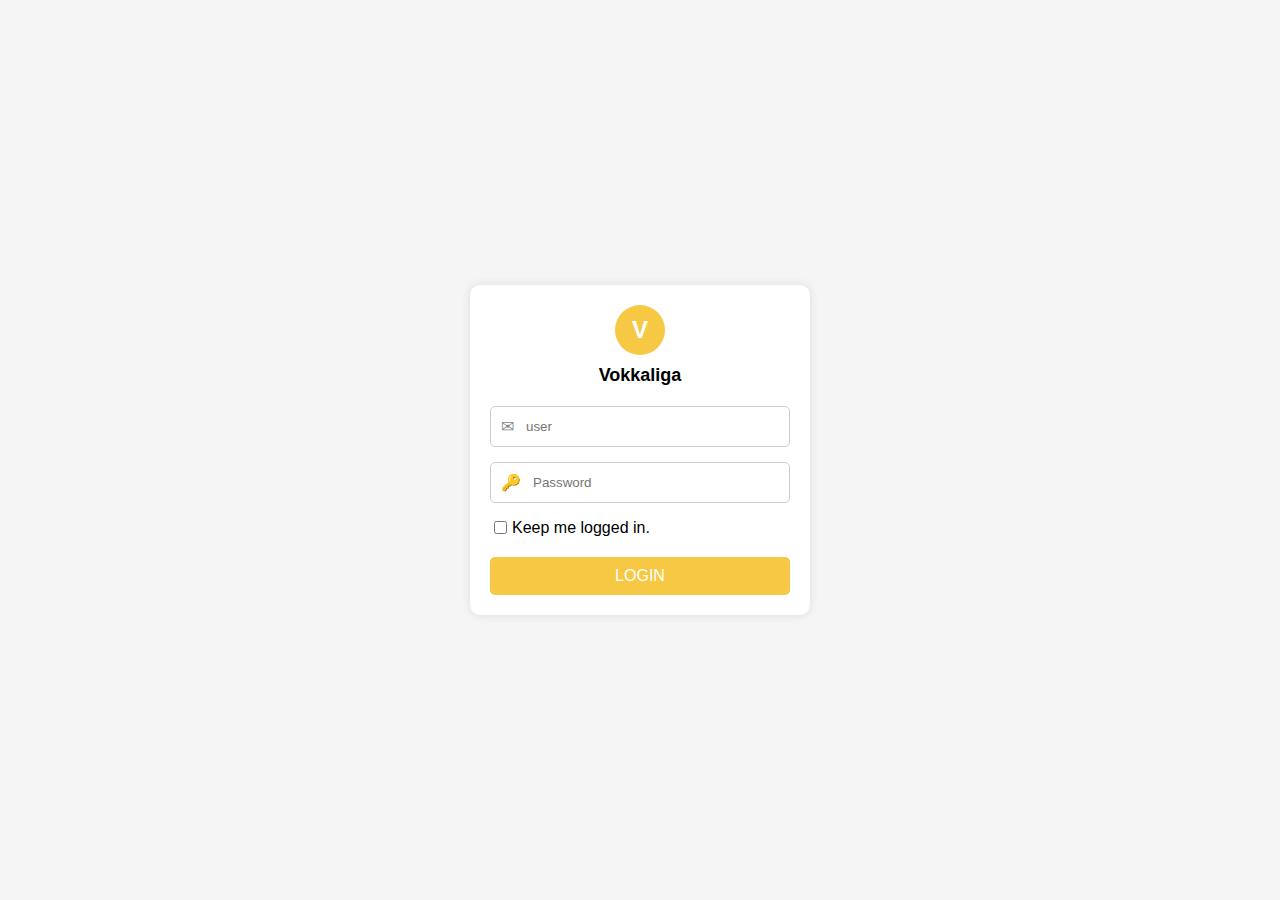
<file: index.html>
<!DOCTYPE html>
<html lang="en">
<head>
    <meta charset="UTF-8">
    <meta name="viewport" content="width=device-width, initial-scale=1.0">
    <title>Login Page</title>
    <link rel="stylesheet" href="style.css">
</head>
<body>
    <div class="login-container">
        <div class="login-box">
            <div class="logo">
                <div class="logo-circle">V</div>
                <div class="logo-text">Vokkaliga</div>
            </div>
            <form>
                <div class="input-group">
                    <label for="username">
                        <span class="icon">&#x2709;</span>
                        <input type="text" id="username" name="username" placeholder="user">
                    </label>
                </div>
                <div class="input-group">
                    <label for="password">
                        <span class="icon">&#x1F511;</span>
                        <input type="password" id="password" name="password" placeholder="Password">
                    </label>
                </div>
                <div class="checkbox-group">
                    <input type="checkbox" id="keep-logged-in" name="keep-logged-in">
                    <label for="keep-logged-in">Keep me logged in.</label>
                </div>
                <button type="submit" class="login-button">LOGIN</button>
            </form>
        </div>
    </div>
    <script>
        document.querySelector('form').addEventListener('submit', function(event) {
            event.preventDefault(); 
            const correctUsername = 'user';
            const correctPassword = 'password';
            const username = document.getElementById('username').value;
            const password = document.getElementById('password').value;
            if (username === correctUsername && password === correctPassword) {
                const loginTime = new Date();
                localStorage.setItem('username',username);
                localStorage.setItem('loginTime', loginTime);
                window.location.href = 'dashboard.html'; 
            } else {
                alert('Incorrect username or password. Please try again.');
            }
        });
    </script>
</body>
</html>
</file>
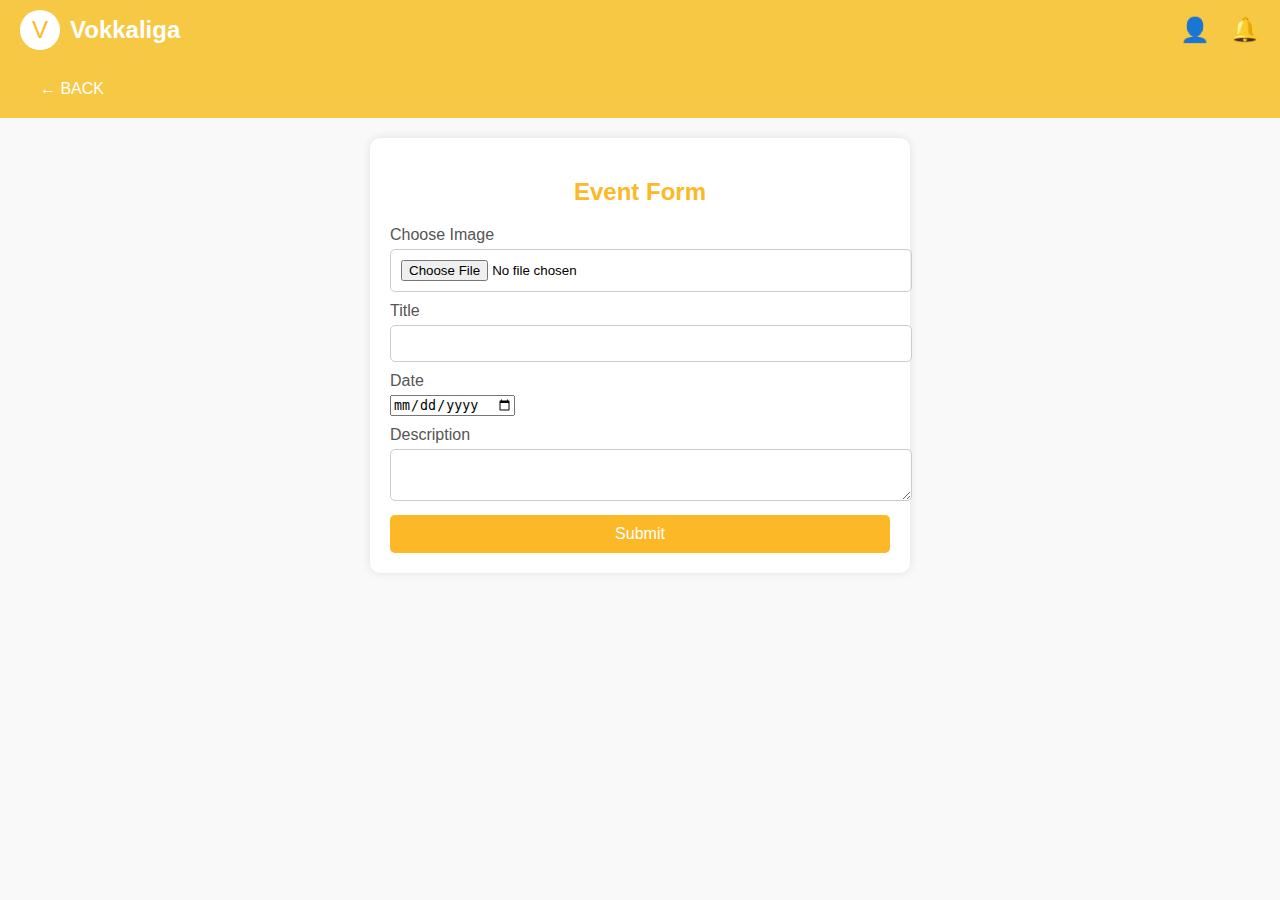
<file: create_event.html>
<!DOCTYPE html>
<html lang="en">
<head>
    <meta charset="UTF-8">
    <meta name="viewport" content="width=device-width, initial-scale=1.0">
    <title>Create Event</title>
    <link rel="stylesheet" href="cevents.css">
</head>
<body>
    <header>
        <div class="header-left">
            <div class="logo-circle">V</div>
            <div class="logo-text">Vokkaliga</div>
        </div>
        <div class="header-right">
            <div class="profile-icon">&#x1F464;</div>
            <div class="notification-icon">&#x1F514;</div>
        </div>
    </header>
    <div class="top-bar">
        <a href="events.html" class="back-button">&#x2190; BACK</a>
    </div>
    <div class="content">
        <form class="event-form" id="event-form">
            <h2>Event Form</h2>
            <div>
                <label for="image">Choose Image</label>
                <input type="file" id="image" name="image">
            </div>
            <div>
                <label for="title">Title</label>
                <input type="text" id="title" name="title">
            </div>
            <div>
                <label for="date">Date</label>
                <input type="date" id="date" name="date" placeholder="dd-mm-yyyy">
            </div>
            <div>
                <label for="description">Description</label>
                <textarea id="description" name="description"></textarea>
            </div>
            <button type="submit">Submit</button>
        </form>
    </div>
    <script src="create_event.js"></script>
</body>
</html>
</file>
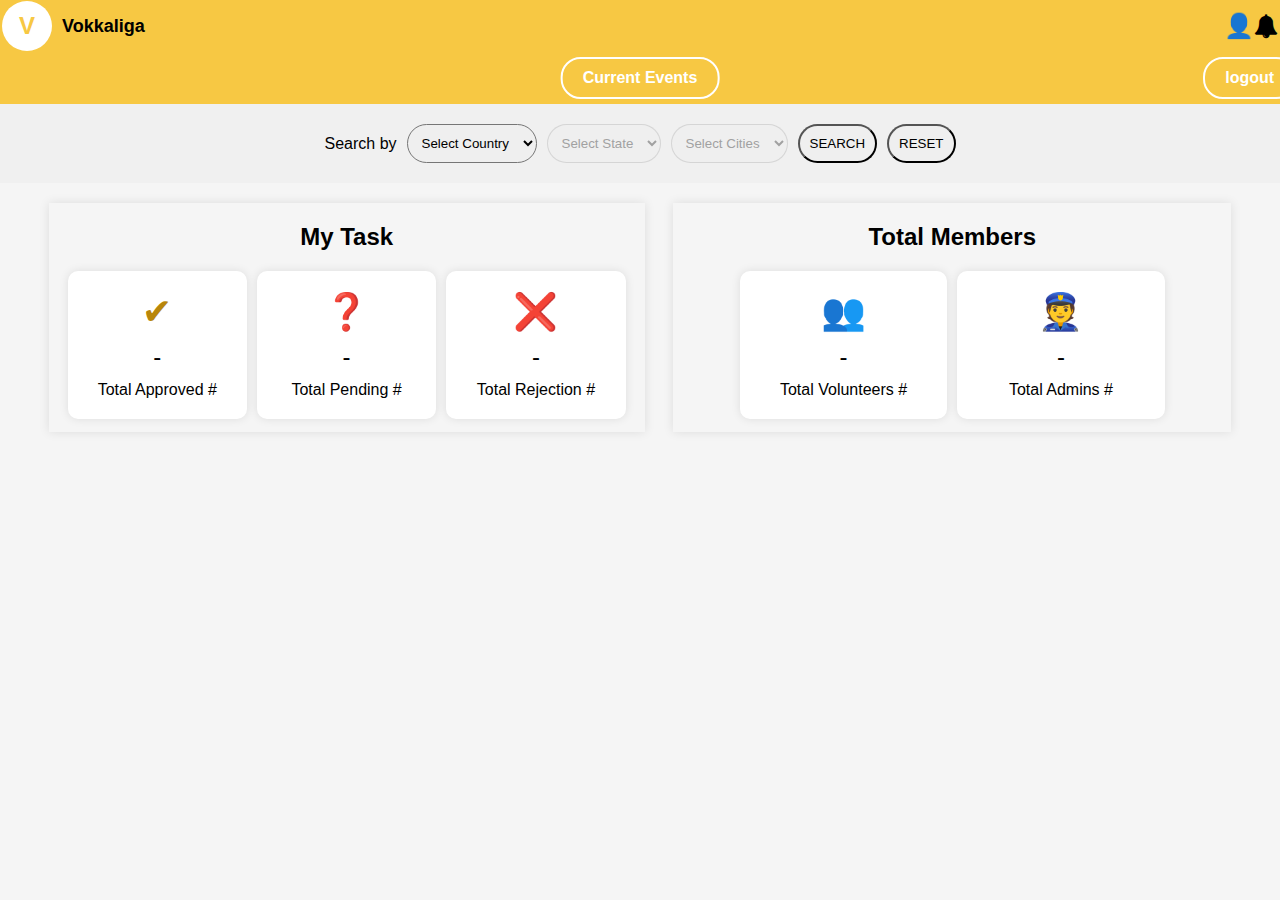
<file: dashboard.html>
<!DOCTYPE html>
<html lang="en">
<head>
    <meta charset="UTF-8">
    <meta name="viewport" content="width=device-width, initial-scale=1.0">
    <title>Dashboard</title>
    <link rel="stylesheet" href="dashboard.css">
    <link rel="stylesheet" href="https://cdnjs.cloudflare.com/ajax/libs/font-awesome/4.7.0/css/font-awesome.min.css">
</head>
<body>
    <header>
        <div class="header-left">
            <div class="logo-circle">V</div>
            <div class="logo-text">Vokkaliga</div>
        </div>
        <div class="header-right">
            <div class="profile-icon" onclick="showProfile()">
                &#x1F464;
            </div>
            <i style="font-size:24px" class="fa">&#xf0f3;</i>
        </div>
    </header>
    <nav>
        <button class="current-events" onclick="openevents()">Current Events</button>
        <button class="Logout">logout</button>
    </nav>
    <div class="search-bar">
        <label for="country">Search by</label>
        <select id="country" onchange="fetchStates(this.value)">
            <option>Select Country</option>
        </select>
        <select id="state" onchange="fetchCities(document.getElementById('country').value,this.value)" disabled>
            <option>Select State</option>
        </select>
        <select id="city" disabled>
            <option>Select Cities</option>
        </select>
        <button onclick="search()">SEARCH</button>
        <button onclick="resetSearch()">RESET</button>
    </div>
    <main>
        <section class="tasks">
            <center><h2>My Task</h2></center>
            <div class="task-cards">
                <div class="task-card" onclick="totalapproved()">
                    <div class="task-icon">&#10004;</div>
                    <div class="task-count">-</div>
                    <div class="task-label">Total Approved #</div>
                </div>
                <div class="task-card" onclick="totalpending()">
                    <div class="task-icon">&#10067;</div>
                    <div class="task-count">-</div>
                    <div class="task-label">Total Pending #</div>
                </div>
                <div class="task-card" onclick="totalreject()">
                    <div class="task-icon">&#x274C;</div>
                    <div class="task-count">-</div>
                    <div class="task-label">Total Rejection #</div>
                </div>
            </div>
        </section>
        <section class="members">
            <center><h2>Total Members</h2></center>
            <div class="member-cards">
                <div class="member-card">
                    <div class="member-icon">&#x1F465;</div>
                    <div class="member-count">-</div>
                    <div class="member-label">Total Volunteers #</div>
                </div>
                <div class="member-card">
                    <div class="member-icon">&#x1F46E;</div>
                    <div class="member-count">-</div>
                    <div class="member-label">Total Admins #</div>
                </div>
            </div>
        </section>
    </main>
    
    <div id="profile-modal" class="modal">
        <div class="modal-content">
            <span class="close" onclick="closeModal()">&times;</span>
            <p id="profile-details"></p>
        </div>
    </div>
    
    <script>
        document.addEventListener('DOMContentLoaded', () => {
            fetchCountries();
        });

        async function fetchCountries() {
            try {
                var headers = new Headers();
                headers.append("X-CSCAPI-KEY", "enZBRUxZZGFMMTVZMUNHQWt3QlFzWktzcXpwMnhyTk80eEVlZW9PWA==");

                var requestOptions = {
                    method: 'GET',
                    headers: headers,
                    redirect: 'follow'
                };

                const response = await fetch("https://api.countrystatecity.in/v1/countries", requestOptions);
                const data = await response.json();
                const countrySelect = document.getElementById('country');
                countrySelect.innerHTML = '<option>Select Country</option>';
                data.forEach(country => {
                    const option = document.createElement('option');
                    option.value = country.iso2;
                    option.textContent = country.name;
                    countrySelect.appendChild(option);
                });
            } catch (error) {
                console.error('Error fetching countries:', error);
            }
        }

        async function fetchStates(countryCode) {
            try {
                if (countryCode === "Select Country") {
                    document.getElementById('state').disabled = true;
                    document.getElementById('city').disabled = true;
                    return;
                }
                var headers = new Headers();
                headers.append("X-CSCAPI-KEY", "enZBRUxZZGFMMTVZMUNHQWt3QlFzWktzcXpwMnhyTk80eEVlZW9PWA==");

                var requestOptions = {
                    method: 'GET',
                    headers: headers,
                    redirect: 'follow'
                };

                const response = await fetch(`https://api.countrystatecity.in/v1/countries/${countryCode}/states`, requestOptions);
                const data = await response.json();
                const stateSelect = document.getElementById('state');
                stateSelect.innerHTML = '<option>Select State</option>';
                data.forEach(state => {
                    const option = document.createElement('option');
                    option.value = state.iso2;
                    option.textContent = state.name;
                    stateSelect.appendChild(option);
                });
                stateSelect.disabled = false;
                document.getElementById('city').disabled = true;
            } catch (error) {
                console.error('Error fetching states:', error);
            }
        }

        async function fetchCities(countryCode, stateCode) {
            try {
                if (stateCode === "Select State") {
                    document.getElementById('city').disabled = true;
                    return;
                }
                var headers = new Headers();
                headers.append("X-CSCAPI-KEY", "enZBRUxZZGFMMTVZMUNHQWt3QlFzWktzcXpwMnhyTk80eEVlZW9PWA==");

                var requestOptions = {
                    method: 'GET',
                    headers: headers,
                    redirect: 'follow'
                };

                const response = await fetch(`https://api.countrystatecity.in/v1/countries/${countryCode}/states/${stateCode}/cities`, requestOptions);
                const data = await response.json();
                const citySelect = document.getElementById('city');
                citySelect.innerHTML = '<option>Select City</option>';
                data.forEach(city => {
                    const option = document.createElement('option');
                    option.value = city.iso2;
                    option.textContent = city.name;
                    citySelect.appendChild(option);
                });
                citySelect.disabled = false;
            } catch (error) {
                console.error('Error fetching cities:', error);
            }
        }

        function search() {
            console.log('Search button clicked');
        }

        function resetSearch() {
            document.getElementById('country').value = "Select Country";
            document.getElementById('state').innerHTML = '<option>Select State</option>';
            document.getElementById('state').disabled = true;
            document.getElementById('city').innerHTML = '<option>Select City</option>';
            document.getElementById('city').disabled = true;
        }
        function openCurrentEvents() {
            window.location.href = 'currentevents.html';
        }

        function totalapproved(){
            window.location.href='totalapproved.html';
        }
        function totalpending(){
            window.location.href='totalpending.html';
        }
        function totalreject(){
            window.location.href='totalreject.html'
        }

        document.querySelector('.current-events').addEventListener('click', function() {
            window.location.href = 'events.html'; // Redirect to the current events page
        });
        document.querySelector('.Logout').addEventListener('click', function(){
            window.location.href='index.html';
        });
        function logout(){
            window.location.href='index.html';
        }

        function showProfile() {
            const modal = document.getElementById('profile-modal');
            const profileDetails = document.getElementById('profile-details');
            
            const userName = localStorage.getItem('username'); // Replace with dynamic user name
            const currentDate = new Date();
            const dateString = currentDate.toLocaleDateString();
            const timeString = currentDate.toLocaleTimeString();
            
            const loginTime = new Date(localStorage.getItem('loginTime'));
            const loginTimeString = loginTime.toLocaleTimeString();
        
            // Calculate login hours
            const diffMs = currentDate - loginTime;
            const diffHrs = Math.floor(diffMs / (1000 * 60 * 60));
            const diffMins = Math.floor((diffMs % (1000 * 60 * 60)) / (1000 * 60));
            
            const loginHoursText = `${diffHrs} hour${diffHrs === 1 ? '' : 's'} and ${diffMins} minute${diffMins === 1 ? '' : 's'}`;
        
            profileDetails.innerHTML = `
                <strong>Name:</strong> ${userName}<br>
                <strong>Today's Date:</strong> ${dateString}<br>
                <strong>Current Time:</strong> ${timeString}<br>
                <strong>Login Time:</strong> ${loginTimeString}<br>
                <strong>Login Hours:</strong> ${loginHoursText}
            `;
        
            modal.style.display = "block";
        }

        // Close modal when user clicks on <span> (x)
        function closeModal() {
            const modal = document.getElementById('profile-modal');
            modal.style.display = "none";
        }

        // Close modal when user clicks anywhere outside of the modal
        window.onclick = function(event) {
            const modal = document.getElementById('profile-modal');
            if (event.target === modal) {
                modal.style.display = "none";
            }
        }
    </script>
</body>
</html>
</file>
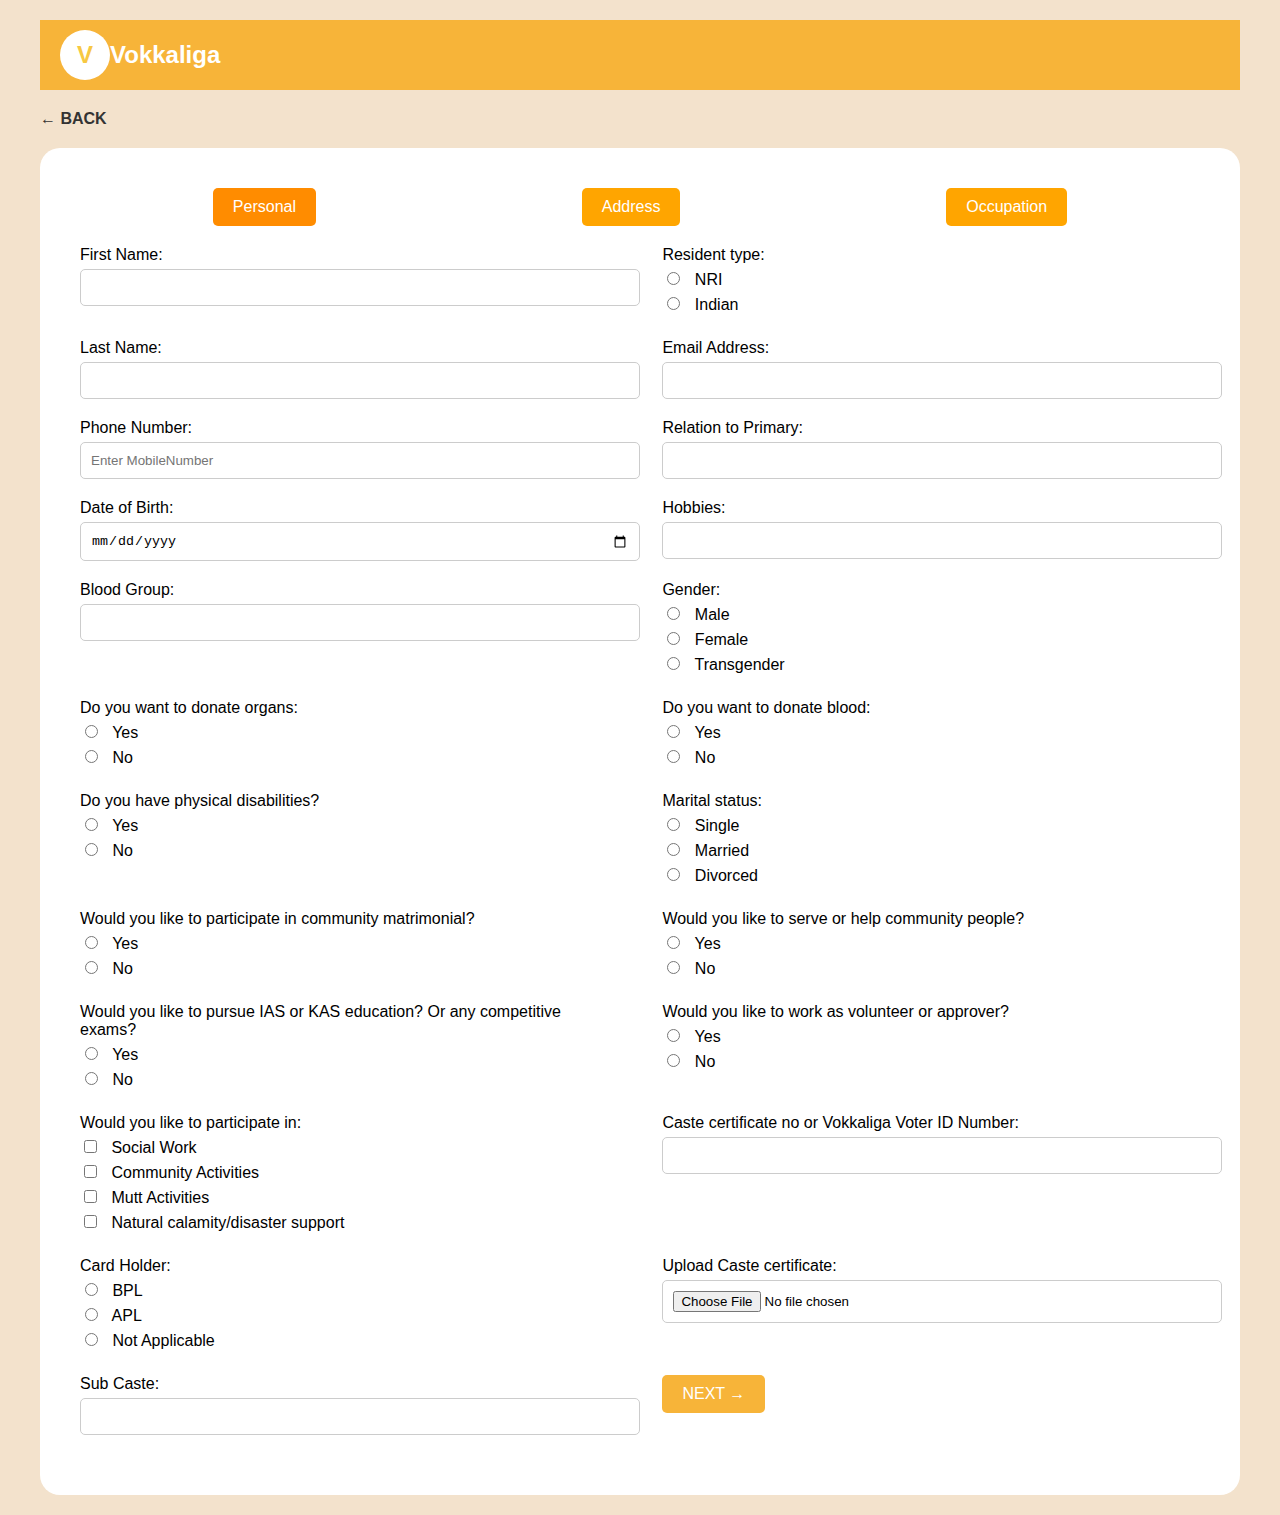
<file: designapp.html>
<!DOCTYPE html>
<html lang="en">
<head>
    <meta charset="UTF-8">
    <meta name="viewport" content="width=device-width, initial-scale=1.0">
    <title>Vokkaliga</title>
    <link rel="stylesheet" href="designapp.css">
</head>
<body>
    <div class="container">
        <header>
            <div class="logo-circle">V</div>
            <div class="title">Vokkaliga</div>
        </header>
        <nav id="back-link">
            <a href="totalapproved.html">&larr; BACK</a>
        </nav>
        <main>
            <div class="tabs">
                <button class="tab-button active" onclick="showSection('personal')">Personal</button>
                <button class="tab-button" onclick="showSection('address')">Address</button>
                <button class="tab-button" onclick="showSection('occupation')">Occupation</button>
            </div>
            <form id="personal-form">
                <div class="form-group">
                    <label for="first_name">First Name:</label>
                    <input type="text" id="first_name" name="first_name" value="">
                </div>
                <div class="form-group">
                    <label>Resident type:</label>
                    <label><input type="radio" name="resident_type" value="NRI"> NRI</label>
                    <label><input type="radio" name="resident_type" value="Indian" > Indian</label>
                </div>
                <div class="form-group">
                    <label for="last_name">Last Name:</label>
                    <input type="text" id="last_name" name="last_name" value="">
                </div>
                <div class="form-group">
                    <label for="email">Email Address:</label>
                    <input type="email" id="email" name="email" value="">
                </div>
                <div class="form-group">
                    <label for="phone">Phone Number:</label>
                    <input type="tel" id="phone" name="phone" placeholder="Enter MobileNumber">
                </div>
                <div class="form-group">
                    <label for="relation">Relation to Primary:</label>
                    <input type="text" id="relation" name="relation" value="">
                </div>
                <div class="form-group">
                    <label for="dob">Date of Birth:</label>
                    <input type="date" id="dob" name="dob" value="">
                </div>
                <div class="form-group">
                    <label for="hobbies">Hobbies:</label>
                    <input type="text" id="hobbies" name="hobbies" value="">
                </div>
                <div class="form-group">
                    <label for="blood_group">Blood Group:</label>
                    <input type="text" id="blood_group" name="blood_group" value="">
                </div>
                <div class="form-group">
                    <label>Gender:</label>
                    <label><input type="radio" id="gender" name="gender" value="Male" > Male</label>
                    <label><input type="radio" id="gender" name="gender" value="Female"> Female</label>
                    <label><input type="radio" id="gender" name="gender" value="Transgender"> Transgender</label>
                </div>
                <div class="form-group">
                    <label>Do you want to donate organs:</label>
                    <label><input type="radio" name="donate_organs" value="yes" > Yes</label>
                    <label><input type="radio" name="donate_organs" value="no"> No</label>
                </div>
                <div class="form-group">
                    <label>Do you want to donate blood:</label>
                    <label><input type="radio" name="donate_blood" value="yes" > Yes</label>
                    <label><input type="radio" name="donate_blood" value="no"> No</label>
                </div>
                <div class="form-group">
                    <label>Do you have physical disabilities?</label>
                    <label><input type="radio" name="disabilities" value="yes" > Yes</label>
                    <label><input type="radio" name="disabilities" value="no"> No</label>
                </div>
                <div class="form-group">
                    <label>Marital status:</label>
                    <label><input type="radio" name="marital_status" value="Single"> Single</label>
                    <label><input type="radio" name="marital_status" value="Married"> Married</label>
                    <label><input type="radio" name="marital_status" value="Divorced" > Divorced</label>
                </div>
                <div class="form-group">
                    <label>Would you like to participate in community matrimonial?</label>
                    <label><input type="radio" name="matrimonial" value="yes" > Yes</label>
                    <label><input type="radio" name="matrimonial" value="no"> No</label>
                </div>
                <div class="form-group">
                    <label>Would you like to serve or help community people?</label>
                    <label><input type="radio" name="serve_community" value="yes" > Yes</label>
                    <label><input type="radio" name="serve_community" value="no"> No</label>
                </div>
                <div class="form-group">
                    <label>Would you like to pursue IAS or KAS education? Or any competitive exams?</label>
                    <label><input type="radio" name="competitive_exams" value="yes" > Yes</label>
                    <label><input type="radio" name="competitive_exams" value="no"> No</label>
                </div>
                <div class="form-group">
                    <label>Would you like to work as volunteer or approver?</label>
                    <label><input type="radio" name="volunteer" value="yes" > Yes</label>
                    <label><input type="radio" name="volunteer" value="no"> No</label>
                </div>
                <div class="form-group">
                    <label>Would you like to participate in:</label>
                    <label><input type="checkbox" id="participate_in"  name="participate_in" value=true > Social Work</label>
                    <label><input type="checkbox" id="participate_in1" name="participate_in1" value=true> Community Activities</label>
                    <label><input type="checkbox" id="participate_in2" name="participate_in2" value=true> Mutt Activities</label>
                    <label><input type="checkbox" id="participate_in3" name="participate_in3" value=true> Natural calamity/disaster support</label>
                </div>
                <div class="form-group">
                    <label for="caste_certificate">Caste certificate no or Vokkaliga Voter ID Number:</label>
                    <input type="text" id="caste_certificate" name="caste_certificate" value="">
                </div>
                <div class="form-group">
                    <label>Card Holder:</label>
                    <label><input type="radio" name="card_holder" value="BPL"> BPL</label>
                    <label><input type="radio" name="card_holder" value="APL"> APL</label>
                    <label><input type="radio" name="card_holder" value="NA"> Not Applicable</label>
                </div>
                <div class="form-group">
                    <label for="upload_caste_certificate">Upload Caste certificate:</label>
                    <input type="file" id="upload_caste_certificate" name="upload_caste_certificate" value="">
                </div>
                <div class="form-group">
                    <label for="sub_caste">Sub Caste:</label>
                    <input type="text" id="sub_caste" name="sub_caste" value="">
                </div>
                <div class="form-group">
                    <button type="button" onclick="showNextSection()">NEXT &rarr;</button>
                </div>
            </form>
            <form id="address-form" style="display:none;">
                <div class="form-group">
                    <label>Currently residing in Karnataka:</label>
                    <label><input type="radio" name="residing_karnataka" value="yes"> Yes</label>
                    <label><input type="radio" name="residing_karnataka" value="null" > No</label>
                </div>
                <div class="form-group">
                    <label for="state">State:</label>
                    <input type="text" id="state" name="state" value="">
                </div>
                <div class="form-group">
                    <label for="district">District:</label>
                    <input type="text" id="district" name="district" value="">
                </div>
                <div class="form-group">
                    <label for="address1">Address 1:</label>
                    <input type="text" id="address1" name="address1" value="">
                </div>
                <div class="form-group">
                    <label for="address2">Address 2:</label>
                    <input type="text" id="address2" name="address2" value="">
                </div>
                <div class="form-group">
                    <label for="zip_code">Zip code:</label>
                    <input type="text" id="zip_code" name="zip_code" value="">
                </div>
                <div class="form-group">
                    <label>Permanent Address:</label>
                    <label><input type="checkbox" name="same_as_current" onclick="togglePermanentAddress()" > SAME AS CURRENT ADDRESS</label>
                </div>
                <div class="Permanent_address" id="Permanent_address">
                    <div class="form-group1">
                        <label for="state">State:</label>
                        <input type="text" id="state" name="state" value="">
                    </div>
                    <div class="form-group1">
                        <label for="district">District:</label>
                        <input type="text" id="district" name="district" value="">
                    </div>
                    <div class="form-group1">
                        <label for="address1">Address 1:</label>
                        <input type="text" id="address1" name="address1" value="">
                    </div>
                    <div class="form-group1">
                        <label for="address2">Address 2:</label>
                        <input type="text" id="address2" name="address2" value="">
                    </div>
                    <div class="form-group1">
                        <label for="zip_code">Zip code:</label>
                        <input type="text" id="zip_code" name="zip_code" value="">
                    </div>
                </div>
                <div class="form-group">
                    <button type="button" onclick="showSection('personal')">&larr;Back</button>
                    <button type="button" onclick="showNextSection()">NEXT &rarr;</button>
                </div>
            </form>
            <form id="occupation-form" style="display:none;">
                <div class="form-group">
                    <label for="employment_type">Select your employment type:</label>
                    <label><input type="radio" name="employment_type" value="Government"> Government</label>
                    <label><input type="radio" name="employment_type" value="Private"> Private</label>
                    <label><input type="radio" name="employment_type" value="Self Employed"> Self Employed</label>
                    <label><input type="radio" name="employment_type" value="Unemployed"> Un-employed</label>
                </div>
                <div class="form-group">
                    <label for="occupation">Occupation:</label>
                    <input type="text" id="occupation" name="occupation" value="Industries and sectors">
                </div>
                <div class="form-group">
                    <label for="sub_occupation">Sub Occupation:</label>
                    <input type="text" id="sub_occupation" name="sub_occupation" value="Automotive">
                </div>
                <div class="form-group">
                    <label for="discipline">Discipline:</label>
                    <input type="text" id="discipline" name="discipline" value="No Data">
                </div>
                <div class="form-group">
                    <label for="major">Major:</label>
                    <input type="text" id="major" name="major" value="No Data">
                </div>
                <div class="form-group">
                    <label for="education">Education:</label>
                    <input type="text" id="education" name="education" value="No Education">
                </div>
                <div class="form-group">
                    <label for="university">University:</label>
                    <input type="text" id="university" name="university" value="No Data">
                </div>
                <div class="form-group">
                    <label>Would you like to support Vokkaliga Business community?</label>
                    <label><input type="radio" name="support_business" value="Yes"> Yes</label>
                    <label><input type="radio" name="support_business" value="No" > No</label>
                </div>
                <div class="form-group">
                    <label>Would you like to support community farmers?</label>
                    <label><input type="radio" name="support_farmers" value="Yes"> Yes</label>
                    <label><input type="radio" name="support_farmers" value="No" > No</label>
                </div>
                <div class="form-group">
                    <label>Are you part of any other similar organisation?</label>
                    <label><input type="radio" name="other_organisation" value="Yes"> Yes</label>
                    <label><input type="radio" name="other_organisation" value="No" > No</label>
                </div>
                <div class="form-group">
                    <button type="button" onclick="showSection('address')">&larr;Back</button>
            </form>
        </main>
    </div>
    <script src="designapp.js"></script>
</body>
</html>
</file>
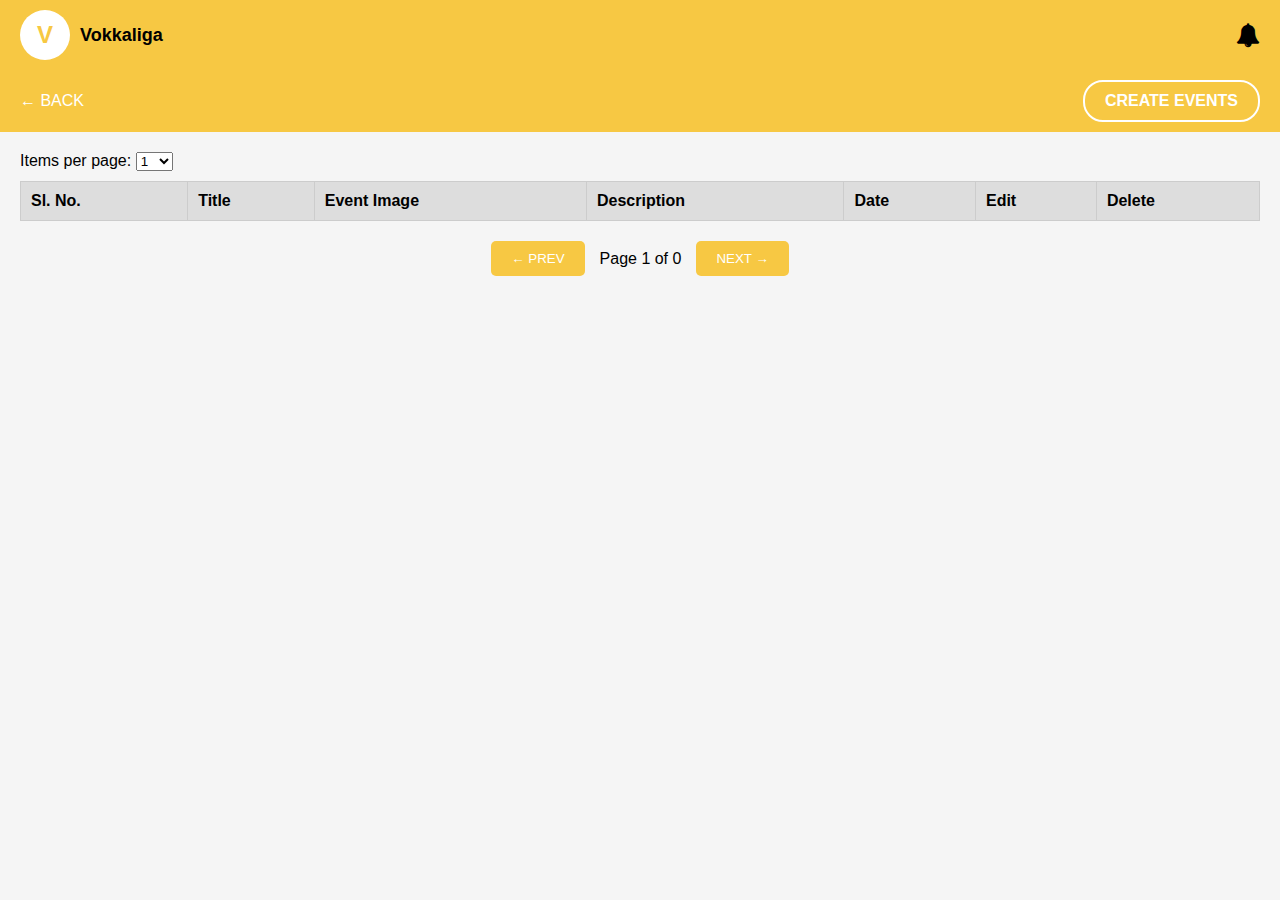
<file: events.html>
<!DOCTYPE html>
<html lang="en">
<head>
    <meta charset="UTF-8">
    <meta name="viewport" content="width=device-width, initial-scale=1.0">
    <title>Current Events</title>
    <link rel="stylesheet" href="events.css">
    <link rel="stylesheet" href="https://cdnjs.cloudflare.com/ajax/libs/font-awesome/4.7.0/css/font-awesome.min.css">
</head>
<body>
    <header>
        <div class="header-left">
            <div class="logo-circle">V</div>
            <div class="logo-text">Vokkaliga</div>
        </div>
        <div class="header-right">
            <div i style="font-size:24px" class="fa">&#xf0f3;</i></div>
        </div>
    </header>
    <div class="top-bar">
        <a href="dashboard.html" class="back-button">&#x2190; BACK</a>
        <a href="create_event.html" class="create-events-button">CREATE EVENTS</a>
    </div>
    <div class="content">
        <div class="items-per-page">
            <label for="items-per-page">Items per page:</label>
            <select id="items-per-page">
                <option value="1">1</option>
                <option value="2">2</option>
                <option value="3">3</option>
                <option value="4">4</option>
                <option value="5">5</option>
                <option value="6">6</option>
                <option value="7">7</option>
                <option value="8">8</option>
                <option value="9">9</option>
                <option value="10">10</option>
            </select>
        </div>
        <table>
            <thead>
                <tr>
                    <th>Sl. No.</th>
                    <th>Title</th>
                    <th>Event Image</th>
                    <th>Description</th>
                    <th>Date</th>
                    <th>Edit</th>
                    <th>Delete</th>
                </tr>
            </thead>
            <tbody id="events-tbody">
                <!-- Event rows will be dynamically inserted here -->
            </tbody>
        </table>
        <div class="pagination">
            <button class="prev-button" disabled>&larr; PREV</button>
            <span class="page-info">Page 1 of 1</span>
            <button class="next-button" disabled>NEXT &rarr;</button>
        </div>
        <div id="edit-modal" class="modal">
            <div class="modal-content">
                
                <form class="event-form" id="edit-form">
                    <a id="wrong" href="events.html">&#10060;</a>
                    <h2>Edit Event </h2>
                    <div>
                        <label for="edit-image">Choose Image</label>
                        <input type="file" id="edit-image" name="image">
                    </div>
                    <div>
                        <label for="edit-title">Title</label>
                        <input type="text" id="edit-title" name="title">
                    </div>
                    <div>
                        <label for="edit-date">Date</label>
                        <input type="date" id="edit-date" name="date" placeholder="dd-mm-yyyy">
                    </div>
                    <div>
                        <label for="edit-description">Description</label>
                        <textarea id="edit-description" name="description"></textarea>
                    </div>
                    <button type="submit">Save</button>
                </form>
            </div>
    </div>
    <script src="events.js"></script>
</body>
</html>
</file>
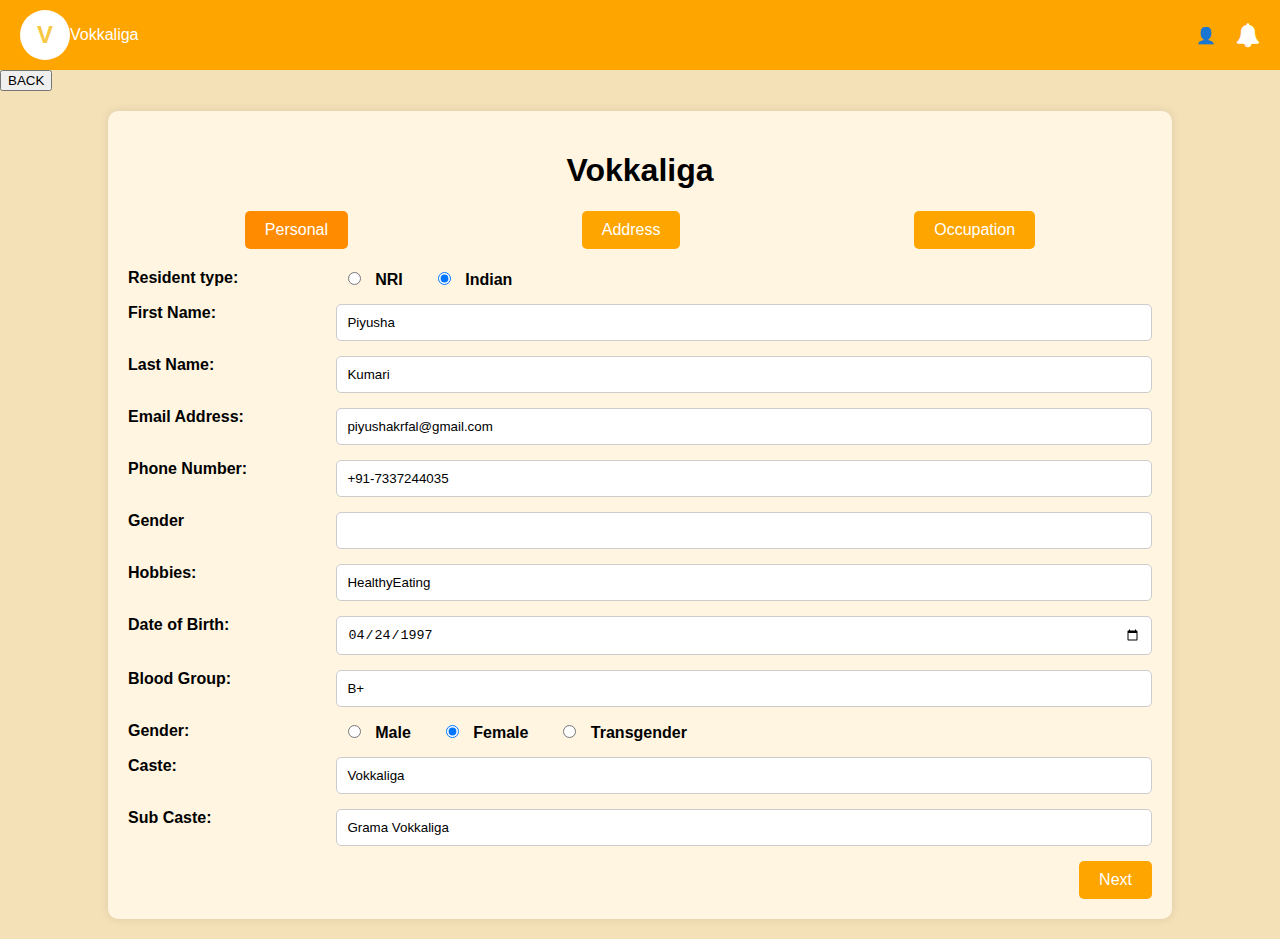
<file: memberdetails.html>
<!DOCTYPE html>
<html lang="en">
<head>
    <meta charset="UTF-8">
    <meta name="viewport" content="width=device-width, initial-scale=1.0">
    <title>Vokkaliga Form</title>
    <link rel="stylesheet" href="https://cdnjs.cloudflare.com/ajax/libs/font-awesome/4.7.0/css/font-awesome.min.css">
    <link rel="stylesheet" href="memberdetails.css">
</head>
<body>
    <header>
        <div class="header-left">
            <div class="logo-circle">V</div>
            <div class="logo-text">Vokkaliga</div>
        </div>
        <div class="header-right">
            <div class="profile-icon" onclick="showProfile()">&#x1F464; </div>
            <i style="font-size:24px" class="fa">&#xf0f3;</i>
        </div>
    </header>
    <!-- <div class="back-link"><a href="totalapproved.html">←BACK</a></div> -->
    <button class="back-button" onclick="window.history.back()">BACK</button>
    <div class="container">
        <h1>Vokkaliga</h1>
        <div class="tabs">
            <button class="tab-button active" onclick="showSection('personal')">Personal</button>
            <button class="tab-button" onclick="showSection('address')">Address</button>
            <button class="tab-button" onclick="showSection('occupation')">Occupation</button>
        </div>
        <form id="vakkaliga-form">
            <div id="personal" class="form-section active">
                <!-- Personal section -->
                <div class="form-group">
                    <label for="resident-type">Resident type:</label>
                    <label class="radio-label"><input type="radio" name="resident-type" value="NRI"> NRI</label>
                    <label class="radio-label"><input type="radio" name="resident-type" value="Indian" checked> Indian</label>
                </div>
                <div class="form-group">
                    <label for="first-name">First Name:</label>
                    <input type="text" id="first-name" name="first-name" value="Piyusha">
                </div>
                <div class="form-group">
                    <label for="last-name">Last Name:</label>
                    <input type="text" id="last-name" name="last-name" value="Kumari">
                </div>
                <div class="form-group">
                    <label for="email">Email Address:</label>
                    <input type="email" id="email" name="email" value="piyushakrfal@gmail.com">
                </div>
                <div class="form-group">
                    <label for="phone-number">Phone Number:</label>
                    <input type="text" id="phone-number" name="phone-number" value="+91-7337244035">
                </div>
                <div class="form-group">
                    <label for="gender">Gender</label>
                    <input type="text" id="gender" name="gender">
                </div>
                <div class="form-group">
                    <label for="hobbies">Hobbies:</label>
                    <input type="text" id="hobbies" name="hobbies" value="HealthyEating">
                </div>
                <div class="form-group">
                    <label for="dob">Date of Birth:</label>
                    <input type="date" id="dob" name="dob" value="1997-04-24">
                </div>
                <div class="form-group">
                    <label for="blood-group">Blood Group:</label>
                    <input type="text" id="blood-group" name="blood-group" value="B+">
                </div>
                <div class="form-group">
                    <label>Gender:</label>
                    <label class="radio-label"><input type="radio" name="gender" value="Male"> Male</label>
                    <label class="radio-label"><input type="radio" name="gender" value="Female" checked> Female</label>
                    <label class="radio-label"><input type="radio" name="gender" value="Transgender"> Transgender</label>
                </div>
                <div class="form-group">
                    <label for="caste">Caste:</label>
                    <input type="text" id="caste" name="caste" value="Vokkaliga">
                </div>
                <div class="form-group">
                    <label for="sub-caste">Sub Caste:</label>
                    <input type="text" id="sub-caste" name="sub-caste" value="Grama Vokkaliga">
                </div>
                <div class="form-actions">
                    <button type="button" onclick="showSection('address')">Next</button>
                </div>
            </div>
            <div id="address" class="form-section">
                <!-- Address section -->
                <div class="form-group">
                    <label for="address-line1">Address Line 1:</label>
                    <input type="text" id="address-line1" name="address-line1">
                </div>
                <div class="form-group">
                    <label for="address-line2">Address Line 2:</label>
                    <input type="text" id="address-line2" name="address-line2">
                </div>
                <div class="form-group">
                    <label for="city">City:</label>
                    <input type="text" id="city" name="city">
                </div>
                <div class="form-group">
                    <label for="state">State:</label>
                    <input type="text" id="state" name="state">
                </div>
                <div class="form-group">
                    <label for="zip">Zip Code:</label>
                    <input type="text" id="zip" name="zip">
                </div>
                <div class="form-actions">
                    <button type="button" onclick="showSection('personal')">Back</button>
                    <button type="button" onclick="showSection('occupation')">Next</button>
                </div>
            </div>
            <div id="occupation" class="form-section">
                <!-- Occupation section -->
                <div class="form-group">
                    <label for="occupation">Occupation:</label>
                    <input type="text" id="occupation" name="occupation">
                </div>
                <div class="form-group">
                    <label for="employer">Employer:</label>
                    <input type="text" id="employer" name="employer">
                </div>
                <div class="form-group">
                    <label for="work-exp">Years of Work Experience:</label>
                    <input type="text" id="work-exp" name="work-exp">
                </div>
                <div class="form-group">
                    <label for="skills">Skills:</label>
                    <input type="text" id="skills" name="skills">
                </div>
                <div class="form-group">
                    <label for="upload-caste-cert">Upload Caste certificate:</label>
                    <input type="file" id="upload-caste-cert" name="upload-caste-cert">
                </div>
                <div class="form-actions">
                    <button type="button" onclick="showSection('address')">Back</button>
                    <button type="submit">Submit</button>
                </div>
            </div>
        </form>
    </div>

    <!-- Profile Modal -->
    <div id="profile-modal" class="modal">
        <div class="modal-content">
            <span class="close" onclick="closeProfile()">&times;</span>
            <div id="profile-details"></div>
        </div>
    </div>

    <script src="memberdetails.js"></script>
</body>
</html>
</file>
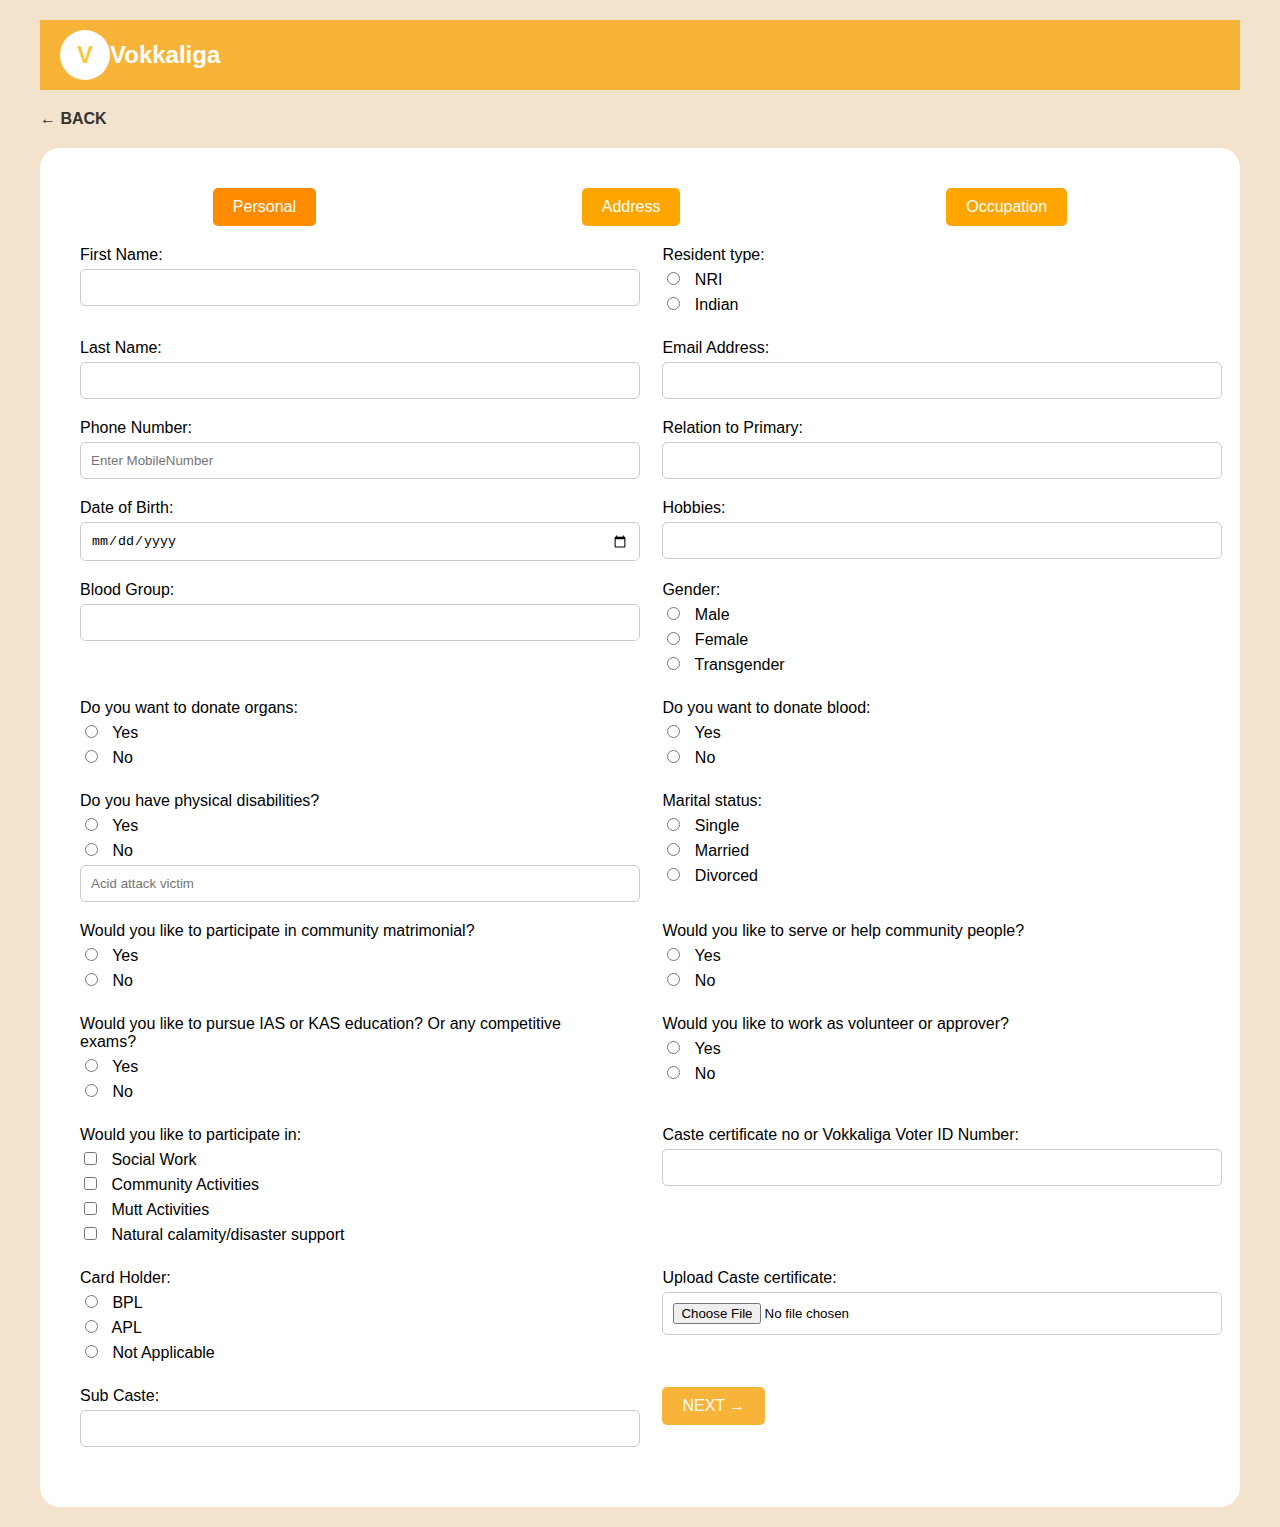
<file: pending.html>
<!DOCTYPE html>
<html lang="en">
<head>
    <meta charset="UTF-8">
    <meta name="viewport" content="width=device-width, initial-scale=1.0">
    <title>Vokkaliga</title>
    <link rel="stylesheet" href="pending.css">
</head>
<body>
    <div class="container">
        <header>
            <div class="logo-circle">V</div>
            <div class="title">Vokkaliga</div>
        </header>
        <nav id="back-link">
            <a href="totalpending.html">&larr; BACK</a>
        </nav>
        <main>
            <div class="tabs">
                <button class="tab-button active" onclick="showSection('personal')">Personal</button>
                <button class="tab-button" onclick="showSection('address')">Address</button>
                <button class="tab-button" onclick="showSection('occupation')">Occupation</button>
            </div>
            <form id="personal-form">
                <div class="form-group">
                    <label for="first_name">First Name:</label>
                    <input type="text" id="first_name" name="first_name" value="">
                </div>
                <div class="form-group">
                    <label>Resident type:</label>
                    <label><input type="radio" name="resident_type" value="NRI"> NRI</label>
                    <label><input type="radio" name="resident_type" value="Indian" > Indian</label>
                </div>
                <div class="form-group">
                    <label for="last_name">Last Name:</label>
                    <input type="text" id="last_name" name="last_name" value="">
                </div>
                <div class="form-group">
                    <label for="email">Email Address:</label>
                    <input type="email" id="email" name="email" value="">
                </div>
                <div class="form-group">
                    <label for="phone">Phone Number:</label>
                    <input type="tel" id="phone" name="phone" placeholder="Enter MobileNumber">
                </div>
                <div class="form-group">
                    <label for="relation">Relation to Primary:</label>
                    <input type="text" id="relation" name="relation" value="">
                </div>
                <div class="form-group">
                    <label for="dob">Date of Birth:</label>
                    <input type="date" id="dob" name="dob" value="">
                </div>
                <div class="form-group">
                    <label for="hobbies">Hobbies:</label>
                    <input type="text" id="hobbies" name="hobbies" value="">
                </div>
                <div class="form-group">
                    <label for="blood_group">Blood Group:</label>
                    <input type="text" id="blood_group" name="blood_group" value="">
                </div>
                <div class="form-group">
                    <label>Gender:</label>
                    <label><input type="radio" name="gender" value="Male" > Male</label>
                    <label><input type="radio" name="gender" value="Female"> Female</label>
                    <label><input type="radio" name="gender" value="Transgender"> Transgender</label>
                </div>
                <div class="form-group">
                    <label>Do you want to donate organs:</label>
                    <label><input type="radio" name="donate_organs" value="Yes" > Yes</label>
                    <label><input type="radio" name="donate_organs" value="No"> No</label>
                </div>
                <div class="form-group">
                    <label>Do you want to donate blood:</label>
                    <label><input type="radio" name="donate_blood" value="Yes" > Yes</label>
                    <label><input type="radio" name="donate_blood" value="No"> No</label>
                </div>
                <div class="form-group">
                    <label>Do you have physical disabilities?</label>
                    <label><input type="radio" name="disabilities" value="Yes" > Yes</label>
                    <label><input type="radio" name="disabilities" value="No"> No</label>
                    <input type="text" id="disability_details" name="disability_details" value="" placeholder="Acid attack victim">
                </div>
                <div class="form-group">
                    <label>Marital status:</label>
                    <label><input type="radio" name="marital_status" value="Single"> Single</label>
                    <label><input type="radio" name="marital_status" value="Married"> Married</label>
                    <label><input type="radio" name="marital_status" value="Divorced" > Divorced</label>
                </div>
                <div class="form-group">
                    <label>Would you like to participate in community matrimonial?</label>
                    <label><input type="radio" name="matrimonial" value="Yes" > Yes</label>
                    <label><input type="radio" name="matrimonial" value="No"> No</label>
                </div>
                <div class="form-group">
                    <label>Would you like to serve or help community people?</label>
                    <label><input type="radio" name="serve_community" value="Yes" > Yes</label>
                    <label><input type="radio" name="serve_community" value="No"> No</label>
                </div>
                <div class="form-group">
                    <label>Would you like to pursue IAS or KAS education? Or any competitive exams?</label>
                    <label><input type="radio" name="competitive_exams" value="Yes" > Yes</label>
                    <label><input type="radio" name="competitive_exams" value="No"> No</label>
                </div>
                <div class="form-group">
                    <label>Would you like to work as volunteer or approver?</label>
                    <label><input type="radio" name="volunteer" value="Yes" > Yes</label>
                    <label><input type="radio" name="volunteer" value="No"> No</label>
                </div>
                <div class="form-group">
                    <label>Would you like to participate in:</label>
                    <label><input type="checkbox" name="participate_in" value="Social Work"> Social Work</label>
                    <label><input type="checkbox" name="participate_in" value="Community Activities"> Community Activities</label>
                    <label><input type="checkbox" name="participate_in" value="Mutt Activities"> Mutt Activities</label>
                    <label><input type="checkbox" name="participate_in" value="Natural calamity/disaster support"> Natural calamity/disaster support</label>
                </div>
                <div class="form-group">
                    <label for="caste_certificate">Caste certificate no or Vokkaliga Voter ID Number:</label>
                    <input type="text" id="caste_certificate" name="caste_certificate" value="">
                </div>
                <div class="form-group">
                    <label>Card Holder:</label>
                    <label><input type="radio" name="card_holder" value="BPL"> BPL</label>
                    <label><input type="radio" name="card_holder" value="APL"> APL</label>
                    <label><input type="radio" name="card_holder" value="Not Applicable"> Not Applicable</label>
                </div>
                <div class="form-group">
                    <label for="upload_caste_certificate">Upload Caste certificate:</label>
                    <input type="file" id="upload_caste_certificate" name="upload_caste_certificate">
                </div>
                <div class="form-group">
                    <label for="sub_caste">Sub Caste:</label>
                    <input type="text" id="sub_caste" name="sub_caste" value="">
                </div>
                <div class="form-group">
                    <button type="button" onclick="showNextSection()">NEXT &rarr;</button>
                </div>
            </form>
            <form id="address-form" style="display:none;">
                <div class="form-group">
                    <label>Currently residing in Karnataka:</label>
                    <label><input type="radio" name="residing_karnataka" value="Yes"> Yes</label>
                    <label><input type="radio" name="residing_karnataka" value="No" > No</label>
                </div>
                <div class="form-group">
                    <label for="state">State:</label>
                    <input type="text" id="state" name="state" value="">
                </div>
                <div class="form-group">
                    <label for="district">District:</label>
                    <input type="text" id="district" name="district" value="">
                </div>
                <div class="form-group">
                    <label for="address1">Address 1:</label>
                    <input type="text" id="address1" name="address1" value="">
                </div>
                <div class="form-group">
                    <label for="address2">Address 2:</label>
                    <input type="text" id="address2" name="address2" value="">
                </div>
                <div class="form-group">
                    <label for="zip_code">Zip code:</label>
                    <input type="text" id="zip_code" name="zip_code" value="">
                </div>
                <div class="form-group">
                    <label>Permanent Address:</label>
                    <label><input type="checkbox" name="same_as_current" > SAME AS CURRENT ADDRESS</label>
                </div>
                <div class="form-group">
                    <button type="button" onclick="showSection('personal')">&larr;Back</button>
                    <button type="button" onclick="showNextSection()">NEXT &rarr;</button>
                </div>
            </form>
            <form id="occupation-form" style="display:none;">
                <div class="form-group">
                    <label for="employment_type">Select your employment type:</label>
                    <label><input type="radio" name="employment_type" value="Government"> Government</label>
                    <label><input type="radio" name="employment_type" value="Private"> Private</label>
                    <label><input type="radio" name="employment_type" value="Self Employed"> Self Employed</label>
                    <label><input type="radio" name="employment_type" value="Unemployed"> Un-employed</label>
                </div>
                <div class="form-group">
                    <label for="occupation">Occupation:</label>
                    <input type="text" id="occupation" name="occupation" value="Industries and sectors">
                </div>
                <div class="form-group">
                    <label for="sub_occupation">Sub Occupation:</label>
                    <input type="text" id="sub_occupation" name="sub_occupation" value="Automotive">
                </div>
                <div class="form-group">
                    <label for="discipline">Discipline:</label>
                    <input type="text" id="discipline" name="discipline" value="No Data">
                </div>
                <div class="form-group">
                    <label for="major">Major:</label>
                    <input type="text" id="major" name="major" value="No Data">
                </div>
                <div class="form-group">
                    <label for="education">Education:</label>
                    <input type="text" id="education" name="education" value="No Education">
                </div>
                <div class="form-group">
                    <label for="university">University:</label>
                    <input type="text" id="university" name="university" value="No Data">
                </div>
                <div class="form-group">
                    <label>Would you like to support Vokkaliga Business community?</label>
                    <label><input type="radio" name="support_business" value="Yes"> Yes</label>
                    <label><input type="radio" name="support_business" value="No" > No</label>
                </div>
                <div class="form-group">
                    <label>Would you like to support community farmers?</label>
                    <label><input type="radio" name="support_farmers" value="Yes"> Yes</label>
                    <label><input type="radio" name="support_farmers" value="No" > No</label>
                </div>
                <div class="form-group">
                    <label>Are you part of any other similar organisation?</label>
                    <label><input type="radio" name="other_organisation" value="Yes"> Yes</label>
                    <label><input type="radio" name="other_organisation" value="No" > No</label>
                </div>
                <div class="AR">
                    <button type="button" id="a" onclick="direct()">Approve </button>
                    <button type="button" id="a" onclick="direct()">Reject</button>
                </div>
                <div class="form-group">
                    <button type="button" onclick="showSection('address')">&larr;BACK</button>
                </div>
            </form>
        </main>
    </div>
    <script src="pending.js"></script>
</body>
</html>
</file>
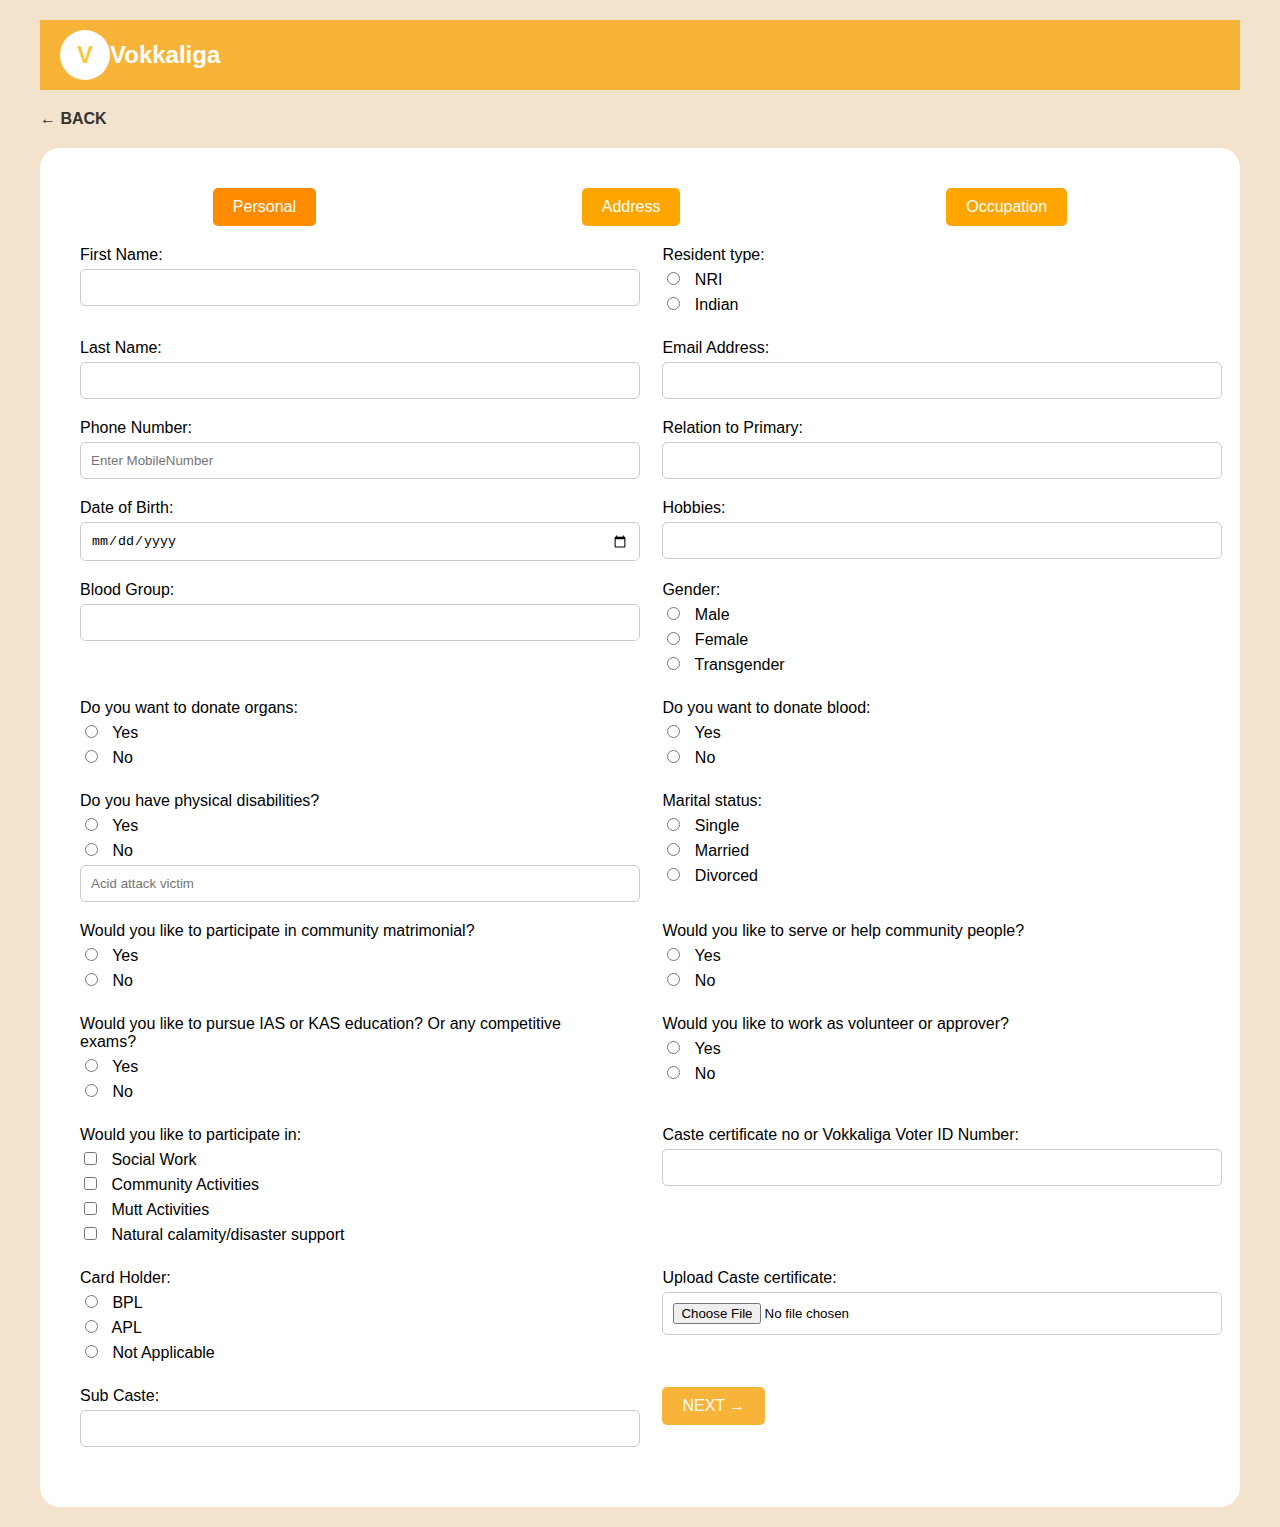
<file: reject.html>
<!DOCTYPE html>
<html lang="en">
<head>
    <meta charset="UTF-8">
    <meta name="viewport" content="width=device-width, initial-scale=1.0">
    <title>Vokkaliga</title>
    <link rel="stylesheet" href="designapp.css">
</head>
<body>
    <div class="container">
        <header>
            <div class="logo-circle">V</div>
            <div class="title">Vokkaliga</div>
        </header>
        <nav id="back-link">
            <a href="totalreject.html">&larr; BACK</a>
        </nav>
        <main>
            <div class="tabs">
                <button class="tab-button active" onclick="showSection('personal')">Personal</button>
                <button class="tab-button" onclick="showSection('address')">Address</button>
                <button class="tab-button" onclick="showSection('occupation')">Occupation</button>
            </div>
            <form id="personal-form">
                <div class="form-group">
                    <label for="first_name">First Name:</label>
                    <input type="text" id="first_name" name="first_name" value="">
                </div>
                <div class="form-group">
                    <label>Resident type:</label>
                    <label><input type="radio" name="resident_type" value="NRI"> NRI</label>
                    <label><input type="radio" name="resident_type" value="Indian" > Indian</label>
                </div>
                <div class="form-group">
                    <label for="last_name">Last Name:</label>
                    <input type="text" id="last_name" name="last_name" value="">
                </div>
                <div class="form-group">
                    <label for="email">Email Address:</label>
                    <input type="email" id="email" name="email" value="">
                </div>
                <div class="form-group">
                    <label for="phone">Phone Number:</label>
                    <input type="tel" id="phone" name="phone" placeholder="Enter MobileNumber">
                </div>
                <div class="form-group">
                    <label for="relation">Relation to Primary:</label>
                    <input type="text" id="relation" name="relation" value="">
                </div>
                <div class="form-group">
                    <label for="dob">Date of Birth:</label>
                    <input type="date" id="dob" name="dob" value="">
                </div>
                <div class="form-group">
                    <label for="hobbies">Hobbies:</label>
                    <input type="text" id="hobbies" name="hobbies" value="">
                </div>
                <div class="form-group">
                    <label for="blood_group">Blood Group:</label>
                    <input type="text" id="blood_group" name="blood_group" value="">
                </div>
                <div class="form-group">
                    <label>Gender:</label>
                    <label><input type="radio" name="gender" value="Male" > Male</label>
                    <label><input type="radio" name="gender" value="Female"> Female</label>
                    <label><input type="radio" name="gender" value="Transgender"> Transgender</label>
                </div>
                <div class="form-group">
                    <label>Do you want to donate organs:</label>
                    <label><input type="radio" name="donate_organs" value="Yes" > Yes</label>
                    <label><input type="radio" name="donate_organs" value="No"> No</label>
                </div>
                <div class="form-group">
                    <label>Do you want to donate blood:</label>
                    <label><input type="radio" name="donate_blood" value="Yes" > Yes</label>
                    <label><input type="radio" name="donate_blood" value="No"> No</label>
                </div>
                <div class="form-group">
                    <label>Do you have physical disabilities?</label>
                    <label><input type="radio" name="disabilities" value="Yes" > Yes</label>
                    <label><input type="radio" name="disabilities" value="No"> No</label>
                    <input type="text" id="disability_details" name="disability_details" value="" placeholder="Acid attack victim">
                </div>
                <div class="form-group">
                    <label>Marital status:</label>
                    <label><input type="radio" name="marital_status" value="Single"> Single</label>
                    <label><input type="radio" name="marital_status" value="Married"> Married</label>
                    <label><input type="radio" name="marital_status" value="Divorced" > Divorced</label>
                </div>
                <div class="form-group">
                    <label>Would you like to participate in community matrimonial?</label>
                    <label><input type="radio" name="matrimonial" value="Yes" > Yes</label>
                    <label><input type="radio" name="matrimonial" value="No"> No</label>
                </div>
                <div class="form-group">
                    <label>Would you like to serve or help community people?</label>
                    <label><input type="radio" name="serve_community" value="Yes" > Yes</label>
                    <label><input type="radio" name="serve_community" value="No"> No</label>
                </div>
                <div class="form-group">
                    <label>Would you like to pursue IAS or KAS education? Or any competitive exams?</label>
                    <label><input type="radio" name="competitive_exams" value="Yes" > Yes</label>
                    <label><input type="radio" name="competitive_exams" value="No"> No</label>
                </div>
                <div class="form-group">
                    <label>Would you like to work as volunteer or approver?</label>
                    <label><input type="radio" name="volunteer" value="Yes" > Yes</label>
                    <label><input type="radio" name="volunteer" value="No"> No</label>
                </div>
                <div class="form-group">
                    <label>Would you like to participate in:</label>
                    <label><input type="checkbox" name="participate_in" value="Social Work"> Social Work</label>
                    <label><input type="checkbox" name="participate_in" value="Community Activities"> Community Activities</label>
                    <label><input type="checkbox" name="participate_in" value="Mutt Activities"> Mutt Activities</label>
                    <label><input type="checkbox" name="participate_in" value="Natural calamity/disaster support"> Natural calamity/disaster support</label>
                </div>
                <div class="form-group">
                    <label for="caste_certificate">Caste certificate no or Vokkaliga Voter ID Number:</label>
                    <input type="text" id="caste_certificate" name="caste_certificate" value="">
                </div>
                <div class="form-group">
                    <label>Card Holder:</label>
                    <label><input type="radio" name="card_holder" value="BPL"> BPL</label>
                    <label><input type="radio" name="card_holder" value="APL"> APL</label>
                    <label><input type="radio" name="card_holder" value="Not Applicable"> Not Applicable</label>
                </div>
                <div class="form-group">
                    <label for="upload_caste_certificate">Upload Caste certificate:</label>
                    <input type="file" id="upload_caste_certificate" name="upload_caste_certificate">
                </div>
                <div class="form-group">
                    <label for="sub_caste">Sub Caste:</label>
                    <input type="text" id="sub_caste" name="sub_caste" value="">
                </div>
                <div class="form-group">
                    <button type="button" onclick="showNextSection()">NEXT &rarr;</button>
                </div>
            </form>
            <form id="address-form" style="display:none;">
                <div class="form-group">
                    <label>Currently residing in Karnataka:</label>
                    <label><input type="radio" name="residing_karnataka" value="Yes"> Yes</label>
                    <label><input type="radio" name="residing_karnataka" value="No" > No</label>
                </div>
                <div class="form-group">
                    <label for="state">State:</label>
                    <input type="text" id="state" name="state" value="">
                </div>
                <div class="form-group">
                    <label for="district">District:</label>
                    <input type="text" id="district" name="district" value="">
                </div>
                <div class="form-group">
                    <label for="address1">Address 1:</label>
                    <input type="text" id="address1" name="address1" value="">
                </div>
                <div class="form-group">
                    <label for="address2">Address 2:</label>
                    <input type="text" id="address2" name="address2" value="">
                </div>
                <div class="form-group">
                    <label for="zip_code">Zip code:</label>
                    <input type="text" id="zip_code" name="zip_code" value="">
                </div>
                <div class="form-group">
                    <label>Permanent Address:</label>
                    <label><input type="checkbox" name="same_as_current" > SAME AS CURRENT ADDRESS</label>
                </div>
                <div class="form-group">
                    <button type="button" onclick="showSection('personal')">&larr;Back</button>
                    <button type="button" onclick="showNextSection()">NEXT &rarr;</button>
                </div>
            </form>
            <form id="occupation-form" style="display:none;">
                <div class="form-group">
                    <label for="employment_type">Select your employment type:</label>
                    <label><input type="radio" name="employment_type" value="Government"> Government</label>
                    <label><input type="radio" name="employment_type" value="Private"> Private</label>
                    <label><input type="radio" name="employment_type" value="Self Employed"> Self Employed</label>
                    <label><input type="radio" name="employment_type" value="Unemployed"> Un-employed</label>
                </div>
                <div class="form-group">
                    <label for="occupation">Occupation:</label>
                    <input type="text" id="occupation" name="occupation" value="Industries and sectors">
                </div>
                <div class="form-group">
                    <label for="sub_occupation">Sub Occupation:</label>
                    <input type="text" id="sub_occupation" name="sub_occupation" value="Automotive">
                </div>
                <div class="form-group">
                    <label for="discipline">Discipline:</label>
                    <input type="text" id="discipline" name="discipline" value="No Data">
                </div>
                <div class="form-group">
                    <label for="major">Major:</label>
                    <input type="text" id="major" name="major" value="No Data">
                </div>
                <div class="form-group">
                    <label for="education">Education:</label>
                    <input type="text" id="education" name="education" value="No Education">
                </div>
                <div class="form-group">
                    <label for="university">University:</label>
                    <input type="text" id="university" name="university" value="No Data">
                </div>
                <div class="form-group">
                    <label>Would you like to support Vokkaliga Business community?</label>
                    <label><input type="radio" name="support_business" value="Yes"> Yes</label>
                    <label><input type="radio" name="support_business" value="No" > No</label>
                </div>
                <div class="form-group">
                    <label>Would you like to support community farmers?</label>
                    <label><input type="radio" name="support_farmers" value="Yes"> Yes</label>
                    <label><input type="radio" name="support_farmers" value="No" > No</label>
                </div>
                <div class="form-group">
                    <label>Are you part of any other similar organisation?</label>
                    <label><input type="radio" name="other_organisation" value="Yes"> Yes</label>
                    <label><input type="radio" name="other_organisation" value="No" > No</label>
                </div>
                <div class="form-group">
                    <button type="button" onclick="showSection('address')">&larr;Back</button>
            </form>
        </main>
    </div>
    <script src="reject.js"></script>
</body>
</html>
</file>
<file: style.css>
body {
    display: flex;
    justify-content: center;
    align-items: center;
    height: 100vh;
    margin: 0;
    background-color: #f5f5f5;
    font-family: Arial, sans-serif;
}

.login-container {
    display: flex;
    justify-content: center;
    align-items: center;
    width: 100%;
    height: 100%;
}

.login-box {
    background: white;
    border-radius: 10px;
    box-shadow: 0 0 10px rgba(0, 0, 0, 0.1);
    padding: 20px;
    text-align: center;
    width: 300px;
}

.logo {
    display: flex;
    flex-direction: column;
    align-items: center;
    margin-bottom: 20px;
}

.logo-circle {
    background-color: #f7c843;
    border-radius: 50%;
    color: white;
    font-size: 24px;
    font-weight: bold;
    height: 50px;
    display: flex;
    justify-content: center;
    align-items: center;
    width: 50px;
}

.logo-text {
    margin-top: 10px;
    font-size: 18px;
    font-weight: bold;
}

.input-group {
    margin-bottom: 15px;
}

.input-group label {
    display: flex;
    align-items: center;
    border: 1px solid #ccc;
    border-radius: 5px;
    padding: 10px;
}

.input-group .icon {
    margin-right: 10px;
    color: #888;
}

.input-group input {
    border: none;
    outline: none;
    flex: 1;
}

.checkbox-group {
    display: flex;
    align-items: center;
    margin-bottom: 20px;
}

.checkbox-group input {
    margin-right: 5px;
}

.login-button {
    background-color: #f7c843;
    border: none;
    border-radius: 5px;
    color: white;
    cursor: pointer;
    padding: 10px 20px;
    font-size: 16px;
    width: 100%;
}

.login-button:hover {
    background-color: #e0b030;
}
</file>
<file: cevents.css>
/* General styles */
body {
    font-family: Arial, sans-serif;
    margin: 0;
    padding: 0;
    background-color: #f9f9f9;
}

header {
    background-color: #f7c843;
    padding: 10px 20px;
    display: flex;
    justify-content: space-between;
    align-items: center;
    color: white;
}

.header-left {
    display: flex;
    align-items: center;
}

.logo-circle {
    background-color: white;
    color: #fdb827;
    border-radius: 50%;
    width: 40px;
    height: 40px;
    display: flex;
    justify-content: center;
    align-items: center;
    font-size: 24px;
    margin-right: 10px;
}

.logo-text {
    font-size: 24px;
    font-weight: bold;
}

.header-right {
    display: flex;
    align-items: center;
}

.profile-icon, .notification-icon {
    font-size: 24px;
    margin-left: 20px;
    cursor: pointer;
}

.top-bar {
    background-color: #ffecb3;
    padding: 10px 20px;
    display: flex;
    justify-content: flex-start;
    align-items: center;
}

.top-bar a {
    background-color: #f7c843;
    color: white;
    border: none;
    padding: 10px 20px;
    text-decoration: none;
    border-radius: 5px;
    cursor: pointer;
}

.top-bar {
    display: flex;
    justify-content: space-between;
    align-items: center;
    padding: 10px 20px;
    background-color: #f7c843;
}

.content {
    padding: 20px;
    display: flex;
    justify-content: center;
}

.event-form {
    background-color: #ffffff;
    padding: 20px;
    border-radius: 10px;
    width: 100%;
    max-width: 500px;
    box-shadow: 0 0 10px rgba(0, 0, 0, 0.1);
}

.event-form h2 {
    text-align: center;
    margin-bottom: 20px;
    color: #fdb827;
}

.event-form div {
    margin-bottom: 10px;
}

.event-form label {
    display: block;
    margin-bottom: 5px;
    color: #555;
}

.event-form input[type="file"],
.event-form input[type="text"],
.event-form textarea {
    width: 100%;
    padding: 10px;
    border-radius: 5px;
    border: 1px solid #ccc;
}

.event-form button {
    display: block;
    width: 100%;
    padding: 10px;
    border-radius: 5px;
    border: none;
    background-color: #fdb827;
    color: white;
    cursor: pointer;
    font-size: 16px;
}

.event-form button:hover {
    background-color: #e0a800;
}
</file>
<file: dashboard.css>
body {
    margin: 0;
    font-family: Arial, sans-serif;
    background-color: #f5f5f5;
}

header {
    display: flex;
    justify-content: space-between;
    align-items: center;
    background-color: #f7c843;
    padding: 1px 2px;
}

.header-left {
    display: flex;
    align-items: center;
}

.logo-circle {
    background-color: #fff;
    border-radius: 50%;
    color: #f7c843;
    font-size: 24px;
    font-weight: bold;
    height: 50px;
    display: flex;
    justify-content: center;
    align-items: center;
    width: 50px;
}

.logo-text {
    margin-left: 10px;
    font-size: 18px;
    font-weight: bold;
}

.header-right {
    display: flex;
    align-items: center;
}

.profile-icon {
    font-size: 24px;
    margin-left: 20px;
    color: #fff;
    cursor: pointer;
}


nav {
    display: flex;
    justify-content: space-between;
    background-color: #f7c843;
    text-align: center; 
    padding: 5px 0;
}
.current-events,.Logout {
    background-color: #f7c843;
    border:2px solid white;
    font-weight: bold;
    border-radius: 20px;
    color: #ffffff;
    padding: 10px 20px;   
    cursor: pointer;
    font-size: 16px;
    cursor: pointer;
}
nav .current-events {
    position: absolute;
    left: 50%;
    transform: translateX(-50%);
}
.Logout{
    margin-left:94%;
}
.current-events:hover,.Logout:hover{
    background-color: #fefefe;
    color: #f7c843;
    border: 2px solid #f7c843;
    font-weight: bold;
}

.search-bar {
    display: flex;
    justify-content: center;
    align-items: center;
    padding: 20px;
    background-color: #f0f0f0;
}


.search-bar select, .search-bar button {
    margin-left: 10px;
    padding: 10px;
    border-radius: 20px;
}
select:hover{
    background-color: beige;
}

main {
    display: flex;
    justify-content: space-evenly;
    padding: 20px;
}

section {
    width: 45%;
}

.members{
    box-shadow: 0 0 10px rgba(0, 0, 0, 0.1);
    padding-bottom: 0.35cm;
}

.tasks{
    box-shadow: 0 0 10px rgba(0, 0, 0, 0.1);
    padding-bottom: 0.35cm;
    padding-left: 0.5cm;
    padding-right: 0.5cm;
}

.task-cards{    
    display: flex;
    justify-content: space-around;
    gap: 10px;
}

.member-cards{
    display: flex;
    justify-content: center;
    gap: 10px;
} 

.task-card, .member-card {
    background: white;
    border-radius: 10px;
    box-shadow: 0 0 10px rgba(0, 0, 0, 0.1);
    padding: 20px;
    text-align: center;
    width: 30%;

}

.task-card:hover{
    background-image: linear-gradient(to right,#f7c843,white,#f7c843,white); 
}

.task-icon, .member-icon {
    font-size: 36px;
    color: #b8860b;
}

.task-count, .member-count {
    font-size: 24px;
    margin: 10px 0;
}

.task-label, .member-label {
    font-size: 16px;
}

/* Profile Modal */
.modal {
    display: none; 
    position: fixed; 
    z-index: 1; 
    left: 0;
    top: 0;
    width: 100%; 
    height: 100%; 
    overflow: auto; 
    background-color: rgb(0,0,0); 
    background-color: rgba(0,0,0,0.4); 
    padding-top: 60px;
}

.modal-content {
    background-color: #fefefe;
    margin: 5% auto; 
    padding: 20px;
    border: 1px solid #888;
    width: 80%; 
    max-width: 500px;
    border-radius: 10px;
}

.close {
    color: #aaa;
    float: right;
    font-size: 28px;
    font-weight: bold;
}

.close:hover,
.close:focus {
    color: black;
    text-decoration: none;
    cursor: pointer;
}
</file>
<file: designapp.css>
/* designapp.css */
body {
    font-family: Arial, sans-serif;
    background-color: #f3e2cc;
    margin: 0;
    padding: 0;
}

.container {
    max-width: 1200px;
    margin: 0 auto;
    padding: 20px;
}
.logo-circle {
    background-color: #fff;
    border-radius: 50%;
    color: #f7c843;
    font-size: 24px;
    font-weight: bold;
    height: 50px;
    display: flex;
    justify-content: center;
    align-items: center;
    width: 50px;
}
header {
    display: flex;
    align-items: center;
    background-color: #f7b439;
    padding: 10px 20px;
}

.logo {
    font-size: 24px;
    font-weight: bold;
    color: white;
    margin-right: 10px;
}

.title {
    font-size: 24px;
    font-weight: bold;
    color: white;
}

nav {
    margin: 20px 0;
}

nav a {
    color: #333;
    text-decoration: none;
    font-weight: bold;
}

main {
    background-color: white;
    padding: 40px;
    border-radius: 20px;
}

form {
    display: flex;
    flex-wrap: wrap;
    justify-content: space-between;
}

h1 {
    width: 100%;
    text-align: center;
}

.tabs {
    display: flex;
    justify-content: space-around;
    margin-bottom: 20px;
}
.tabs button {
    padding: 10px 20px;
    background-color: #FFA500;
    border: none;
    border-radius: 5px;
    color: white;
    cursor: pointer;
    font-size: 16px;
}
.tabs button.active {
    background-color: #FF8C00;
}

.form-group {
    width: 48%;
    margin-bottom: 20px;
}

.form-group label {
    display: block;
    margin-bottom: 5px;
}

.form-group input[type="text"],
.form-group input[type="email"],
.form-group input[type="tel"],
.form-group input[type="date"],
.form-group input[type="file"] {
    width: 100%;
    padding: 10px;
    border: 1px solid #ccc;
    border-radius: 5px;
}

.form-group input[type="radio"],
.form-group input[type="checkbox"] {
    margin-right: 10px;
}
.Permanent_address{
    display: flex;
   flex-direction: row;
   padding: 10px 0px;

   
}
#state,#district,#address1,#address2,#zip_code{
    padding: 10px 10px;
    border: 1px solid #ccc;
    border-radius: 5px;
}
button[type="submit"],
button[type="button"] {
    background-color: #f7b439;
    color: white;
    border: none;
    padding: 10px 20px;
    cursor: pointer;
    font-size: 16px;
    border-radius: 5px;
    align-self: flex-end;
}
</file>
<file: events.css>
body {
    margin: 0;
    font-family: Arial, sans-serif;
    background-color: #f5f5f5;
}

header {
    display: flex;
    justify-content: space-between;
    align-items: center;
    background-color: #f7c843;
    padding: 10px 20px;
}

.header-left {
    display: flex;
    align-items: center;
}

.logo-circle {
    background-color: #fff;
    border-radius: 50%;
    color: #f7c843;
    font-size: 24px;
    font-weight: bold;
    height: 50px;
    display: flex;
    justify-content: center;
    align-items: center;
    width: 50px;
}

.logo-text {
    margin-left: 10px;
    font-size: 18px;
    font-weight: bold;
}

.header-right {
    display: flex;
    align-items: center;
}

.profile-icon, .notification-icon {
    font-size: 24px;
    margin-left: 20px;
    color: #fff;
}

.top-bar {
    display: flex;
    justify-content: space-between;
    align-items: center;
    padding: 10px 20px;
    background-color: #f7c843;
}

.back-button {
    color: #fff;
    text-decoration: none;
    font-size: 16px;
}

.create-events-button {
    background-color: #f7c843;
    border:2px solid white;
    font-weight: bold;
    border-radius: 20px;
    color: #ffffff;
    padding: 10px 20px;   
    cursor: pointer;
    font-size: 16px;
    cursor: pointer;
    text-decoration: none;
}
.create-events-button:hover{
    background-color: #fefefe;
    color: #f7c843;
    border: 2px solid #f7c843;
    font-weight: bold;
}

.content {
    padding: 20px;
}

.items-per-page {
    margin-bottom: 10px;
}

table {
    width: 100%;
    border-collapse: collapse;
    margin-bottom: 20px;
}

thead {
    background-color: #ddd;
}

th, td {
    padding: 10px;
    text-align: left;
    border: 1px solid #ccc;
}

.pagination {
    display: flex;
    justify-content: center;
    align-items: center;
}

.pagination button {
    background-color: #f7c843;
    border: none;
    color: white;
    padding: 10px 20px;
    margin: 0 5px;
    cursor: pointer;
    border-radius: 5px;
}

.pagination span {
    margin: 0 10px;
}
.modal {
    display: none;
    position: fixed;
    z-index: 1;
    left: 0;
    top: 0;
    width: 100%;
    height: 100%;
    overflow: auto;
    background-color: rgba(0, 0, 0, 0.5);
    justify-content: center;
    align-items: center;
}

.modal-content {
    background-color: #fff;
    margin: auto;
    padding: 20px;
    border: 1px solid #888;
    width: 80%;
}

.event-form {
    display: flex;
    flex-direction: column;
    gap: 10px;
}

.event-form h2 {
    text-align: center;
    color: #f7c843;
}

.event-form label {
    font-weight: bold;
}

.event-form input,
.event-form textarea {
    width: 100%;
    padding: 10px;
    border: 1px solid #ccc;
    border-radius: 5px;
}

.event-form button {
    background-color: #f7c843;
    border: none;
    color: white;
    padding: 10px;
    cursor: pointer;
    border-radius: 5px;
}

.event-form button:hover {
    background-color: #e6b842;
}
#wrong{
    text-align: right;
    text-decoration: none;
    
}
</file>
<file: memberdetails.css>
body {
    font-family: Arial, sans-serif;
    background-color: #F5E1B8;
    margin: 0;
    padding: 0;
}
header {
    display: flex;
    justify-content: space-between;
    align-items: center;
    padding: 10px 20px;
    background-color: #FFA500;
    color: white;
}
.header-left {
    display: flex;
    align-items: center;
}
.logo-circle {
    background-color: #fff;
    border-radius: 50%;
    color: #f7c843;
    font-size: 24px;
    font-weight: bold;
    height: 50px;
    display: flex;
    justify-content: center;
    align-items: center;
    width: 50px;
}
.logo-circle img {
    width: 100%;
    height: auto;
}
.header-right {
    display: flex;
    align-items: center;
}
.profile-icon {
    margin-right: 20px;
    cursor: pointer;
}
nav {
    display: flex;
    justify-content: flex-end;
    background-color: #FFA500;
    padding: 10px 20px;
}
nav button {
    background-color: white;
    color: #FFA500;
    border: none;
    padding: 10px 20px;
    margin-left: 10px;
    border-radius: 5px;
    cursor: pointer;
    font-size: 16px;
}
nav button:hover {
    background-color: #FF8C00;
    color: white;
}
.container {
    width: 80%;
    margin: 20px auto;
    background-color: #FFF5E1;
    padding: 20px;
    border-radius: 10px;
    box-shadow: 0 0 10px rgba(0, 0, 0, 0.1);
}
h1 {
    text-align: center;
}
.tabs {
    display: flex;
    justify-content: space-around;
    margin-bottom: 20px;
}
.tabs button {
    padding: 10px 20px;
    background-color: #FFA500;
    border: none;
    border-radius: 5px;
    color: white;
    cursor: pointer;
    font-size: 16px;
}
.tabs button.active {
    background-color: #FF8C00;
}
.form-section {
    display: none;
}
.form-section.active {
    display: block;
}
.form-group {
    display: flex;
    margin-bottom: 15px;
}
.form-group label {
    width: 20%;
    padding-right: 10px;
    font-weight: bold;
}
.form-group input, .form-group select {
    width: 80%;
    padding: 10px;
    border: 1px solid #ccc;
    border-radius: 5px;
}
.form-group input[type="radio"], .form-group input[type="checkbox"] {
    width: auto;
    margin-right: 10px;
}
.form-group label.radio-label {
    width: auto;
    margin-right: 20px;
}
.form-actions {
    text-align: right;
}
.form-actions button {
    padding: 10px 20px;
    background-color: #FFA500;
    border: none;
    border-radius: 5px;
    color: white;
    cursor: pointer;
    font-size: 16px;
}
.form-actions button:hover {
    background-color: #FF8C00;
}
.modal {
    display: none;
    position: fixed;
    z-index: 1;
    left: 0;
    top: 0;
    width: 100%;
    height: 100%;
    overflow: auto;
    background-color: rgba(0, 0, 0, 0.5);
}
.modal-content {
    background-color: #fff;
    margin: 15% auto;
    padding: 20px;
    border: 1px solid #888;
    width: 80%;
    max-width: 500px;
    border-radius: 10px;
}
.close {
    color: #aaa;
    float: right;
    font-size: 28px;
    font-weight: bold;
}
.close:hover,
.close:focus {
    color: black;
    text-decoration: none;
    cursor: pointer;
}
</file>
<file: pending.css>
/* designapp.css */
body {
    font-family: Arial, sans-serif;
    background-color: #f3e2cc;
    margin: 0;
    padding: 0;
}

.container {
    max-width: 1200px;
    margin: 0 auto;
    padding: 20px;
}
.logo-circle {
    background-color: #fff;
    border-radius: 50%;
    color: #f7c843;
    font-size: 24px;
    font-weight: bold;
    height: 50px;
    display: flex;
    justify-content: center;
    align-items: center;
    width: 50px;
}
header {
    display: flex;
    align-items: center;
    background-color: #f7b439;
    padding: 10px 20px;
}

.logo {
    font-size: 24px;
    font-weight: bold;
    color: white;
    margin-right: 10px;
}

.title {
    font-size: 24px;
    font-weight: bold;
    color: white;
}

nav {
    margin: 20px 0;
}

nav a {
    color: #333;
    text-decoration: none;
    font-weight: bold;
}

main {
    background-color: white;
    padding: 40px;
    border-radius: 20px;
}

form {
    display: flex;
    flex-wrap: wrap;
    justify-content: space-between;
}

h1 {
    width: 100%;
    text-align: center;
}

.tabs {
    display: flex;
    justify-content: space-around;
    margin-bottom: 20px;
}
.tabs button {
    padding: 10px 20px;
    background-color: #FFA500;
    border: none;
    border-radius: 5px;
    color: white;
    cursor: pointer;
    font-size: 16px;
}
.tabs button.active {
    background-color: #FF8C00;
}

.form-group {
    width: 48%;
    margin-bottom: 20px;
}

.form-group label {
    display: block;
    margin-bottom: 5px;
}

.form-group input[type="text"],
.form-group input[type="email"],
.form-group input[type="tel"],
.form-group input[type="date"],
.form-group input[type="file"] {
    width: 100%;
    padding: 10px;
    border: 1px solid #ccc;
    border-radius: 5px;
}

.form-group input[type="radio"],
.form-group input[type="checkbox"] {
    margin-right: 10px;
}

button[type="submit"],
button[type="button"] {
    background-color: #f7b439;
    color: white;
    border: none;
    padding: 10px 20px;
    cursor: pointer;
    font-size: 16px;
    border-radius: 5px;
    align-self: flex-end;
}
#a{
    background-color: #f7b439;
    color: white;
    border: none;
    padding: 10px 20px;
    cursor: pointer;
    font-size: 16px;
    border-radius: 5px;
    align-self: flex-end;
}
</file>
